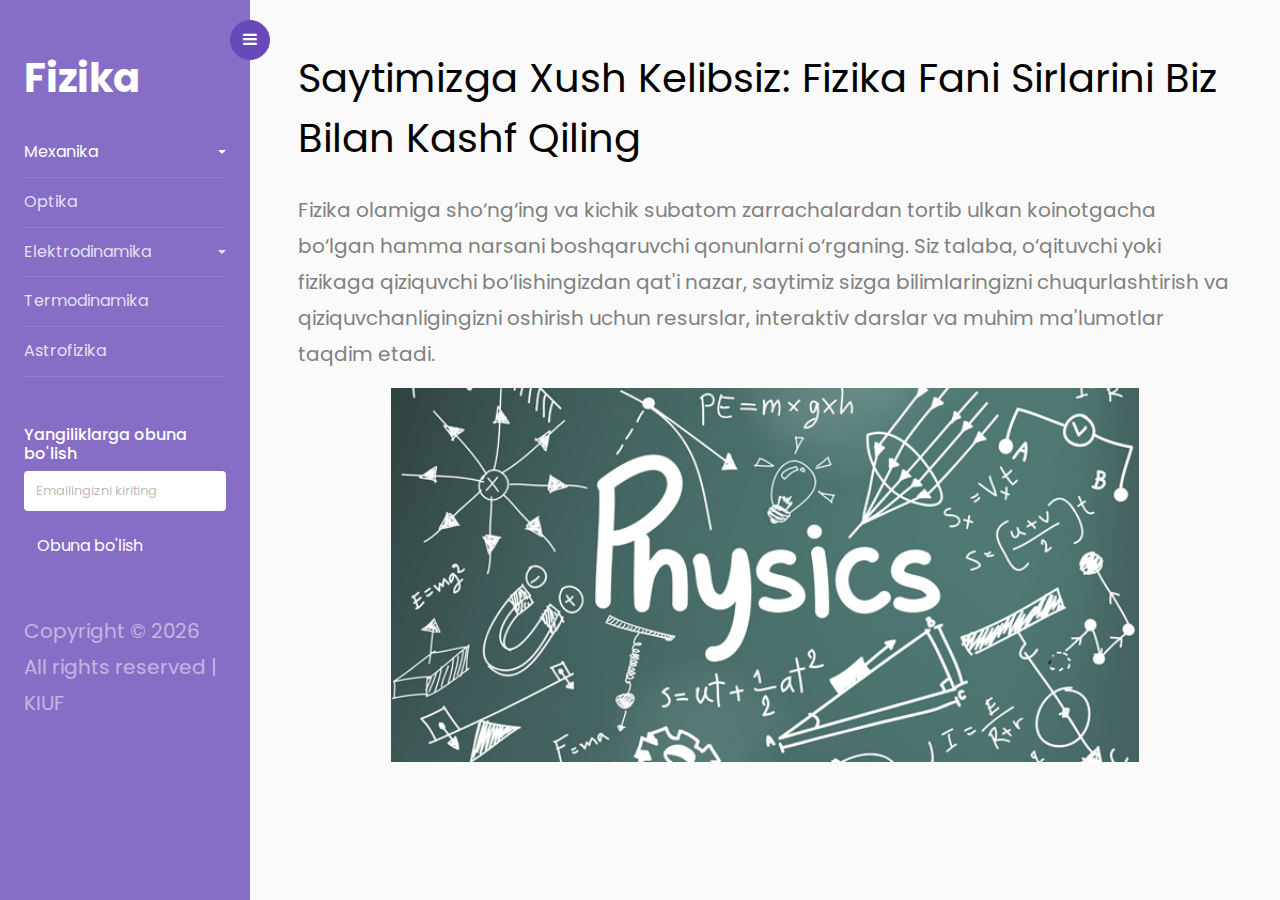
<file: index.html>
<!DOCTYPE html>
<html lang="en">
  <head>
    <title>Fizika || Online WebSite</title>
    <meta charset="utf-8" />
    <meta
      name="viewport"
      content="width=device-width, initial-scale=1, shrink-to-fit=no"
    />

    <link
      href="https://fonts.googleapis.com/css?family=Poppins:300,400,500,600,700,800,900"
      rel="stylesheet"
    />

    <link
      rel="stylesheet"
      href="https://stackpath.bootstrapcdn.com/font-awesome/4.7.0/css/font-awesome.min.css"
    />
    <link rel="stylesheet" href="css/style.css" />
  </head>
  <body>
    <div class="wrapper d-flex align-items-stretch">
      <nav id="sidebar">
        <div class="custom-menu">
          <button type="button" id="sidebarCollapse" class="btn btn-primary">
            <i class="fa fa-bars"></i>
            <span class="sr-only">Toggle Menu</span>
          </button>
        </div>
        <div class="p-4 pt-5">
          <h1><a href="index.html" class="logo">Fizika</a></h1>
          <ul class="list-unstyled components mb-5">
            <li class="active">
              <a
                href="#homeSubmenu"
                data-toggle="collapse"
                aria-expanded="false"
                class="dropdown-toggle"
                >Mexanika</a
              >
              <ul class="collapse list-unstyled" id="homeSubmenu">
                <li>
                  <a href="./dinamika.html">Dinamika</a>
                </li>
                <li>
                  <a href="./statika.html">Statika</a>
                </li>
                <li>
                  <a href="./kinematika.html">Kinematika</a>
                </li>
              </ul>
            </li>
            <li>
              <a href="./optika.html">Optika</a>
            </li>
            <li>
              <a
                href="#pageSubmenu"
                data-toggle="collapse"
                aria-expanded="false"
                class="dropdown-toggle"
                >Elektrodinamika</a
              >
              <ul class="collapse list-unstyled" id="pageSubmenu">
                <li>
                  <a href="#">Elektrostika</a>
                </li>
                <li>
                  <a href="#">Magnitizm</a>
                </li>
              </ul>
            </li>
            <li>
              <a href="#">Termodinamika</a>
            </li>
            <li>
              <a href="#">Astrofizika</a>
            </li>
          </ul>

          <div class="mb-5">
            <h3 class="h6">Yangiliklarga obuna bo'lish</h3>
            <form action="#" class="colorlib-subscribe-form">
              <div class="form-group d-flex">
                <div class="icon"><span class="icon-paper-plane"></span></div>
                <input
                  type="text"
                  class="form-control"
                  placeholder="Emailingizni kiriting"
                />
              </div>
              <button type="submit" class="btn btn-primary">Obuna bo'lish</button>
            </form>
          </div>

          <div class="footer">
            <p>
              <!-- Link back to Colorlib can't be removed. Template is licensed under CC BY 3.0. -->
              Copyright &copy;
              <script>
                document.write(new Date().getFullYear())
              </script>
              All rights reserved | KIUF
              <i class="icon-heart" aria-hidden="true"></i>
              <!-- Link back to Colorlib can't be removed. Template is licensed under CC BY 3.0. -->
            </p>
          </div>
        </div>
      </nav>

      <!-- Page Content  -->
      <div id="content" class="p-4 p-md-5 pt-5">
        <h1 class="mb-4">
          Saytimizga Xush Kelibsiz: Fizika Fani Sirlarini Biz Bilan Kashf Qiling
        </h1>
        <p>
          Fizika olamiga sho‘ng‘ing va kichik subatom zarrachalardan tortib
          ulkan koinotgacha bo‘lgan hamma narsani boshqaruvchi qonunlarni
          o‘rganing. Siz talaba, o‘qituvchi yoki fizikaga qiziquvchi
          bo‘lishingizdan qat'i nazar, saytimiz sizga bilimlaringizni
          chuqurlashtirish va qiziquvchanligingizni oshirish uchun resurslar,
          interaktiv darslar va muhim ma'lumotlar taqdim etadi.
        </p>
        <img src="./images/physics.jpg" alt="physics" />
      </div>
    </div>

    <script src="js/jquery.min.js"></script>
    <script src="js/popper.js"></script>
    <script src="js/bootstrap.min.js"></script>
    <script src="js/main.js"></script>
  </body>
</html>
</file>
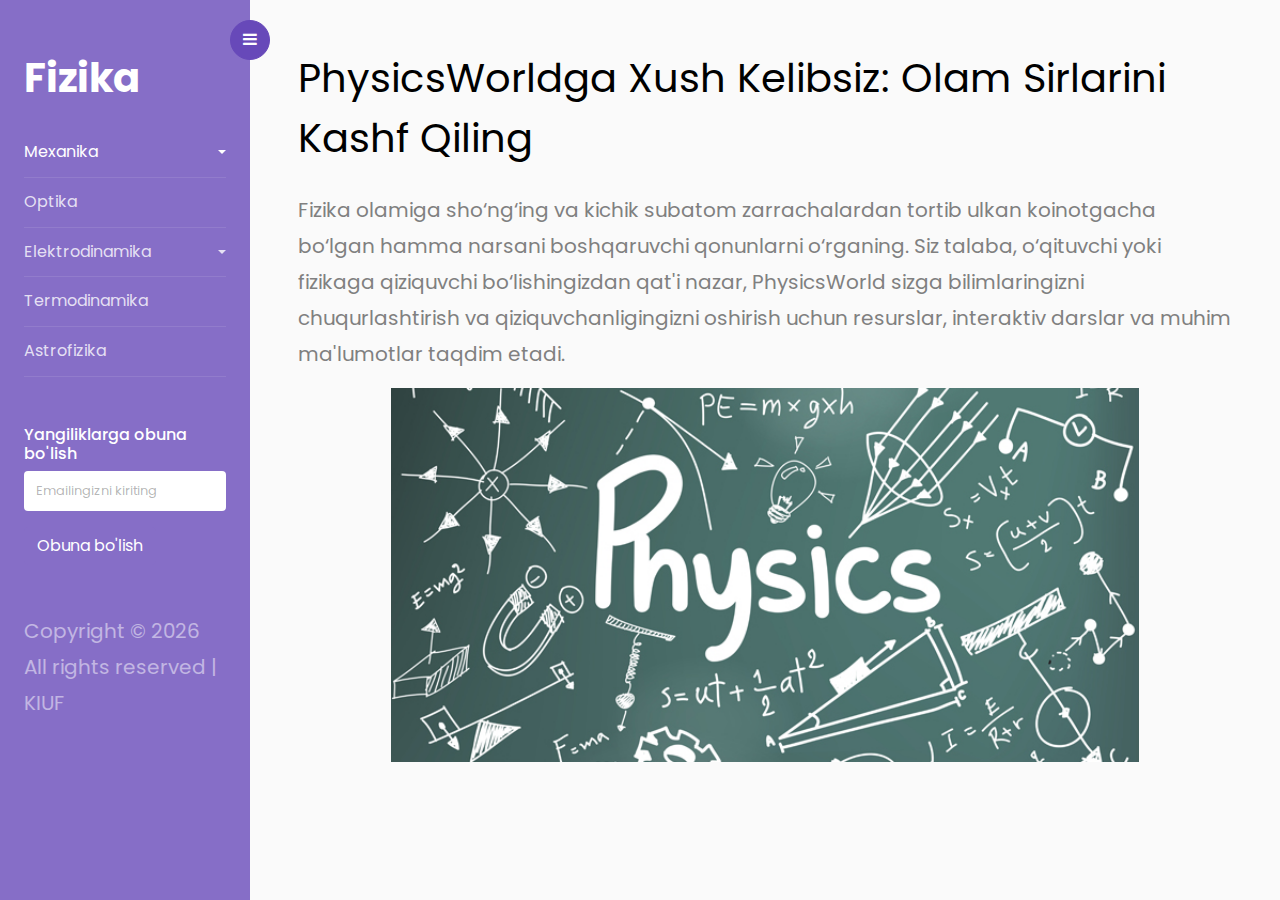
<file: sidebar-02/index.html>
<!DOCTYPE html>
<html lang="en">
  <head>
    <title>Fizika</title>
    <meta charset="utf-8" />
    <meta
      name="viewport"
      content="width=device-width, initial-scale=1, shrink-to-fit=no"
    />

    <link
      href="https://fonts.googleapis.com/css?family=Poppins:300,400,500,600,700,800,900"
      rel="stylesheet"
    />

    <link
      rel="stylesheet"
      href="https://stackpath.bootstrapcdn.com/font-awesome/4.7.0/css/font-awesome.min.css"
    />
    <link rel="stylesheet" href="css/style.css" />
  </head>
  <body>
    <div class="wrapper d-flex align-items-stretch">
      <nav id="sidebar">
        <div class="custom-menu">
          <button type="button" id="sidebarCollapse" class="btn btn-primary">
            <i class="fa fa-bars"></i>
            <span class="sr-only">Toggle Menu</span>
          </button>
        </div>
        <div class="p-4 pt-5">
          <h1><a href="index.html" class="logo">Fizika</a></h1>
          <ul class="list-unstyled components mb-5">
            <li class="active">
              <a
                href="#homeSubmenu"
                data-toggle="collapse"
                aria-expanded="false"
                class="dropdown-toggle"
                >Mexanika</a
              >
              <ul class="collapse list-unstyled" id="homeSubmenu">
                <li>
                  <a href="./dinamika.html">Dinamika</a>
                </li>
                <li>
                  <a href="./statika.html">Statika</a>
                </li>
                <li>
                  <a href="./kinematika.html">Kinematika</a>
                </li>
              </ul>
            </li>
            <li>
              <a href="#">Optika</a>
            </li>
            <li>
              <a
                href="#pageSubmenu"
                data-toggle="collapse"
                aria-expanded="false"
                class="dropdown-toggle"
                >Elektrodinamika</a
              >
              <ul class="collapse list-unstyled" id="pageSubmenu">
                <li>
                  <a href="#">Elektrostika</a>
                </li>
                <li>
                  <a href="#">Magnitizm</a>
                </li>
              </ul>
            </li>
            <li>
              <a href="#">Termodinamika</a>
            </li>
            <li>
              <a href="#">Astrofizika</a>
            </li>
          </ul>

          <div class="mb-5">
            <h3 class="h6">Yangiliklarga obuna bo'lish</h3>
            <form action="#" class="colorlib-subscribe-form">
              <div class="form-group d-flex">
                <div class="icon"><span class="icon-paper-plane"></span></div>
                <input
                  type="text"
                  class="form-control"
                  placeholder="Emailingizni kiriting"
                />
              </div>
              <button type="submit" class="btn btn-primary">Obuna bo'lish</button>
            </form>
          </div>

          <div class="footer">
            <p>
              <!-- Link back to Colorlib can't be removed. Template is licensed under CC BY 3.0. -->
              Copyright &copy;
              <script>
                document.write(new Date().getFullYear())
              </script>
              All rights reserved | KIUF
              <i class="icon-heart" aria-hidden="true"></i>
              <!-- Link back to Colorlib can't be removed. Template is licensed under CC BY 3.0. -->
            </p>
          </div>
        </div>
      </nav>

      <!-- Page Content  -->
      <div id="content" class="p-4 p-md-5 pt-5">
        <h1 class="mb-4">
          PhysicsWorldga Xush Kelibsiz: Olam Sirlarini Kashf Qiling
        </h1>
        <p>
          Fizika olamiga sho‘ng‘ing va kichik subatom zarrachalardan tortib
          ulkan koinotgacha bo‘lgan hamma narsani boshqaruvchi qonunlarni
          o‘rganing. Siz talaba, o‘qituvchi yoki fizikaga qiziquvchi
          bo‘lishingizdan qat'i nazar, PhysicsWorld sizga bilimlaringizni
          chuqurlashtirish va qiziquvchanligingizni oshirish uchun resurslar,
          interaktiv darslar va muhim ma'lumotlar taqdim etadi.
        </p>
        <img src="./images/physics.jpg" alt="physics" />
      </div>
    </div>

    <script src="js/jquery.min.js"></script>
    <script src="js/popper.js"></script>
    <script src="js/bootstrap.min.js"></script>
    <script src="js/main.js"></script>
  </body>
</html>
</file>
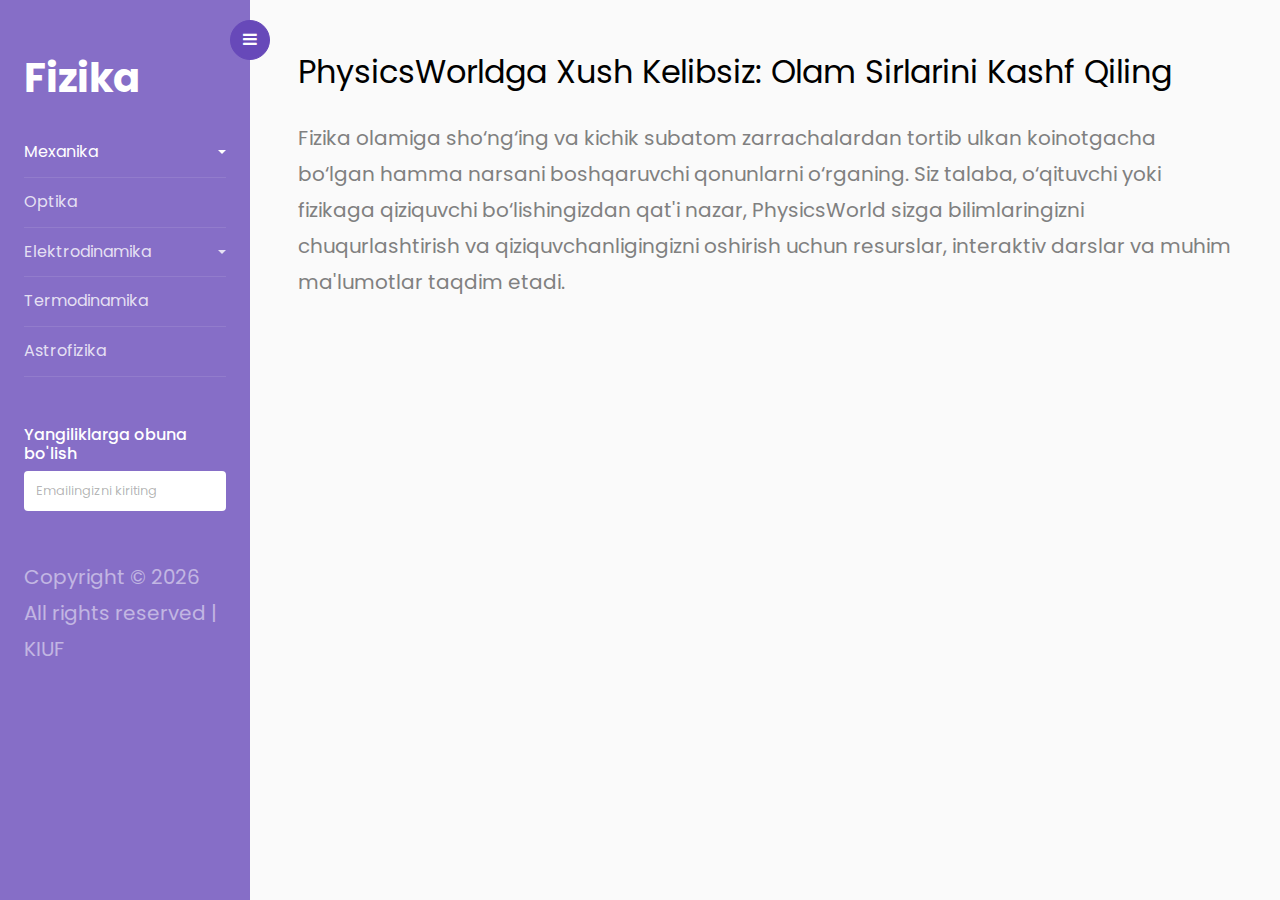
<file: sidebar-02/kinematika.html>
<!DOCTYPE html>
<html lang="en">
  <head>
    <title>Fizika</title>
    <meta charset="utf-8" />
    <meta
      name="viewport"
      content="width=device-width, initial-scale=1, shrink-to-fit=no"
    />

    <link
      href="https://fonts.googleapis.com/css?family=Poppins:300,400,500,600,700,800,900"
      rel="stylesheet"
    />

    <link
      rel="stylesheet"
      href="https://stackpath.bootstrapcdn.com/font-awesome/4.7.0/css/font-awesome.min.css"
    />
    <link rel="stylesheet" href="css/style.css" />
  </head>
  <body>
    <div class="wrapper d-flex align-items-stretch">
      <nav id="sidebar">
        <div class="custom-menu">
          <button type="button" id="sidebarCollapse" class="btn btn-primary">
            <i class="fa fa-bars"></i>
            <span class="sr-only">Toggle Menu</span>
          </button>
        </div>
        <div class="p-4 pt-5">
          <h1><a href="index.html" class="logo">Fizika</a></h1>
          <ul class="list-unstyled components mb-5">
            <li class="active">
              <a
                href="#homeSubmenu"
                data-toggle="collapse"
                aria-expanded="false"
                class="dropdown-toggle"
                >Mexanika</a
              >
              <ul class="collapse list-unstyled" id="homeSubmenu">
                <li>
                  <a href="./dinamika.html">Dinamika</a>
                </li>
                <li>
                  <a href="./statika.html">Statika</a>
                </li>
                <li>
                  <a href="./kinematika.html">Kinematika</a>
                </li>
              </ul>
            </li>
            <li>
              <a href="#">Optika</a>
            </li>
            <li>
              <a
                href="#pageSubmenu"
                data-toggle="collapse"
                aria-expanded="false"
                class="dropdown-toggle"
                >Elektrodinamika</a
              >
              <ul class="collapse list-unstyled" id="pageSubmenu">
                <li>
                  <a href="#">Elektrostika</a>
                </li>
                <li>
                  <a href="#">Magnitizm</a>
                </li>
              </ul>
            </li>
            <li>
              <a href="#">Termodinamika</a>
            </li>
            <li>
              <a href="#">Astrofizika</a>
            </li>
          </ul>

          <div class="mb-5">
            <h3 class="h6">Yangiliklarga obuna bo'lish</h3>
            <form action="#" class="colorlib-subscribe-form">
              <div class="form-group d-flex">
                <div class="icon"><span class="icon-paper-plane"></span></div>
                <input
                  type="text"
                  class="form-control"
                  placeholder="Emailingizni kiriting"
                />
              </div>
            </form>
          </div>

          <div class="footer">
            <p>
              <!-- Link back to Colorlib can't be removed. Template is licensed under CC BY 3.0. -->
              Copyright &copy;
              <script>
                document.write(new Date().getFullYear())
              </script>
              All rights reserved | KIUF
              <i class="icon-heart" aria-hidden="true"></i>
              <!-- Link back to Colorlib can't be removed. Template is licensed under CC BY 3.0. -->
            </p>
          </div>
        </div>
      </nav>

      <!-- Page Content  -->
      <div id="content" class="p-4 p-md-5 pt-5">
        <h2 class="mb-4">
          PhysicsWorldga Xush Kelibsiz: Olam Sirlarini Kashf Qiling
        </h2>
        <p>
          Fizika olamiga sho‘ng‘ing va kichik subatom zarrachalardan tortib
          ulkan koinotgacha bo‘lgan hamma narsani boshqaruvchi qonunlarni
          o‘rganing. Siz talaba, o‘qituvchi yoki fizikaga qiziquvchi
          bo‘lishingizdan qat'i nazar, PhysicsWorld sizga bilimlaringizni
          chuqurlashtirish va qiziquvchanligingizni oshirish uchun resurslar,
          interaktiv darslar va muhim ma'lumotlar taqdim etadi.
        </p>
      </div>
    </div>

    <script src="js/jquery.min.js"></script>
    <script src="js/popper.js"></script>
    <script src="js/bootstrap.min.js"></script>
    <script src="js/main.js"></script>
  </body>
</html>
</file>
